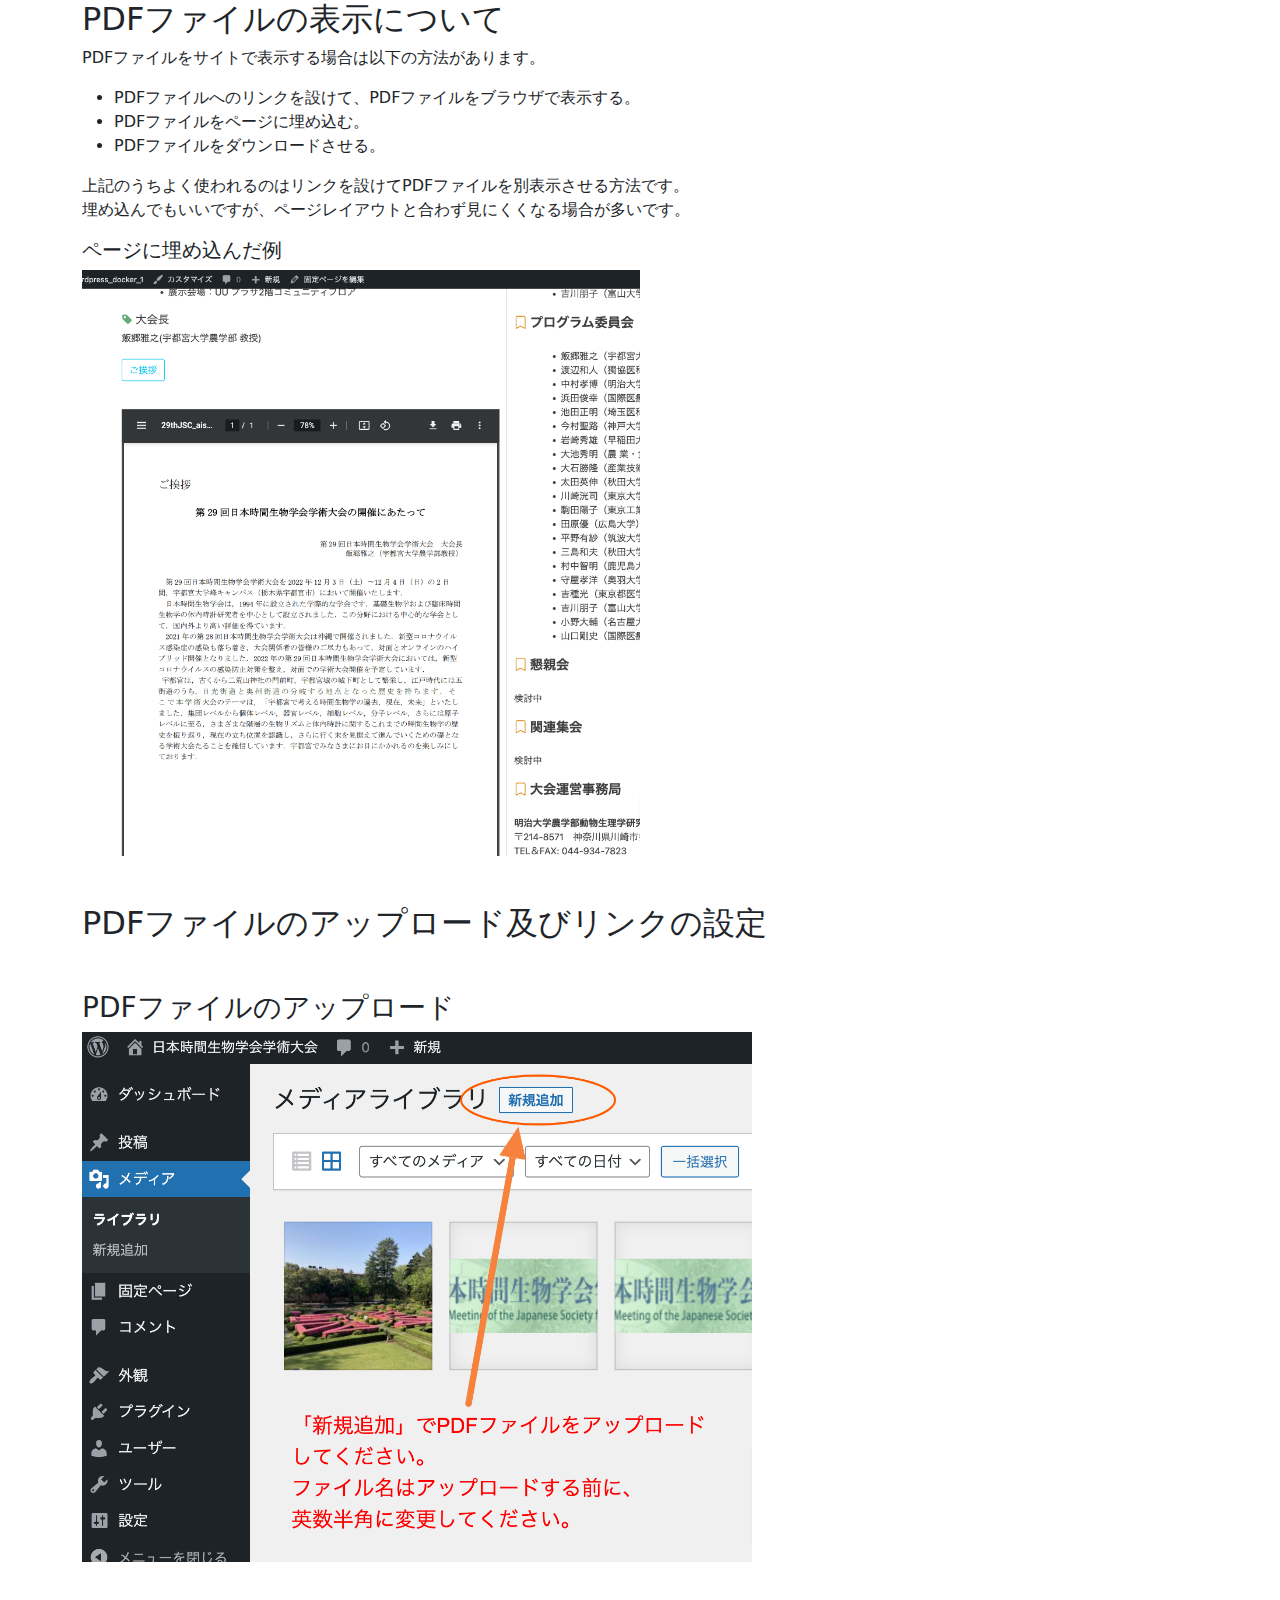
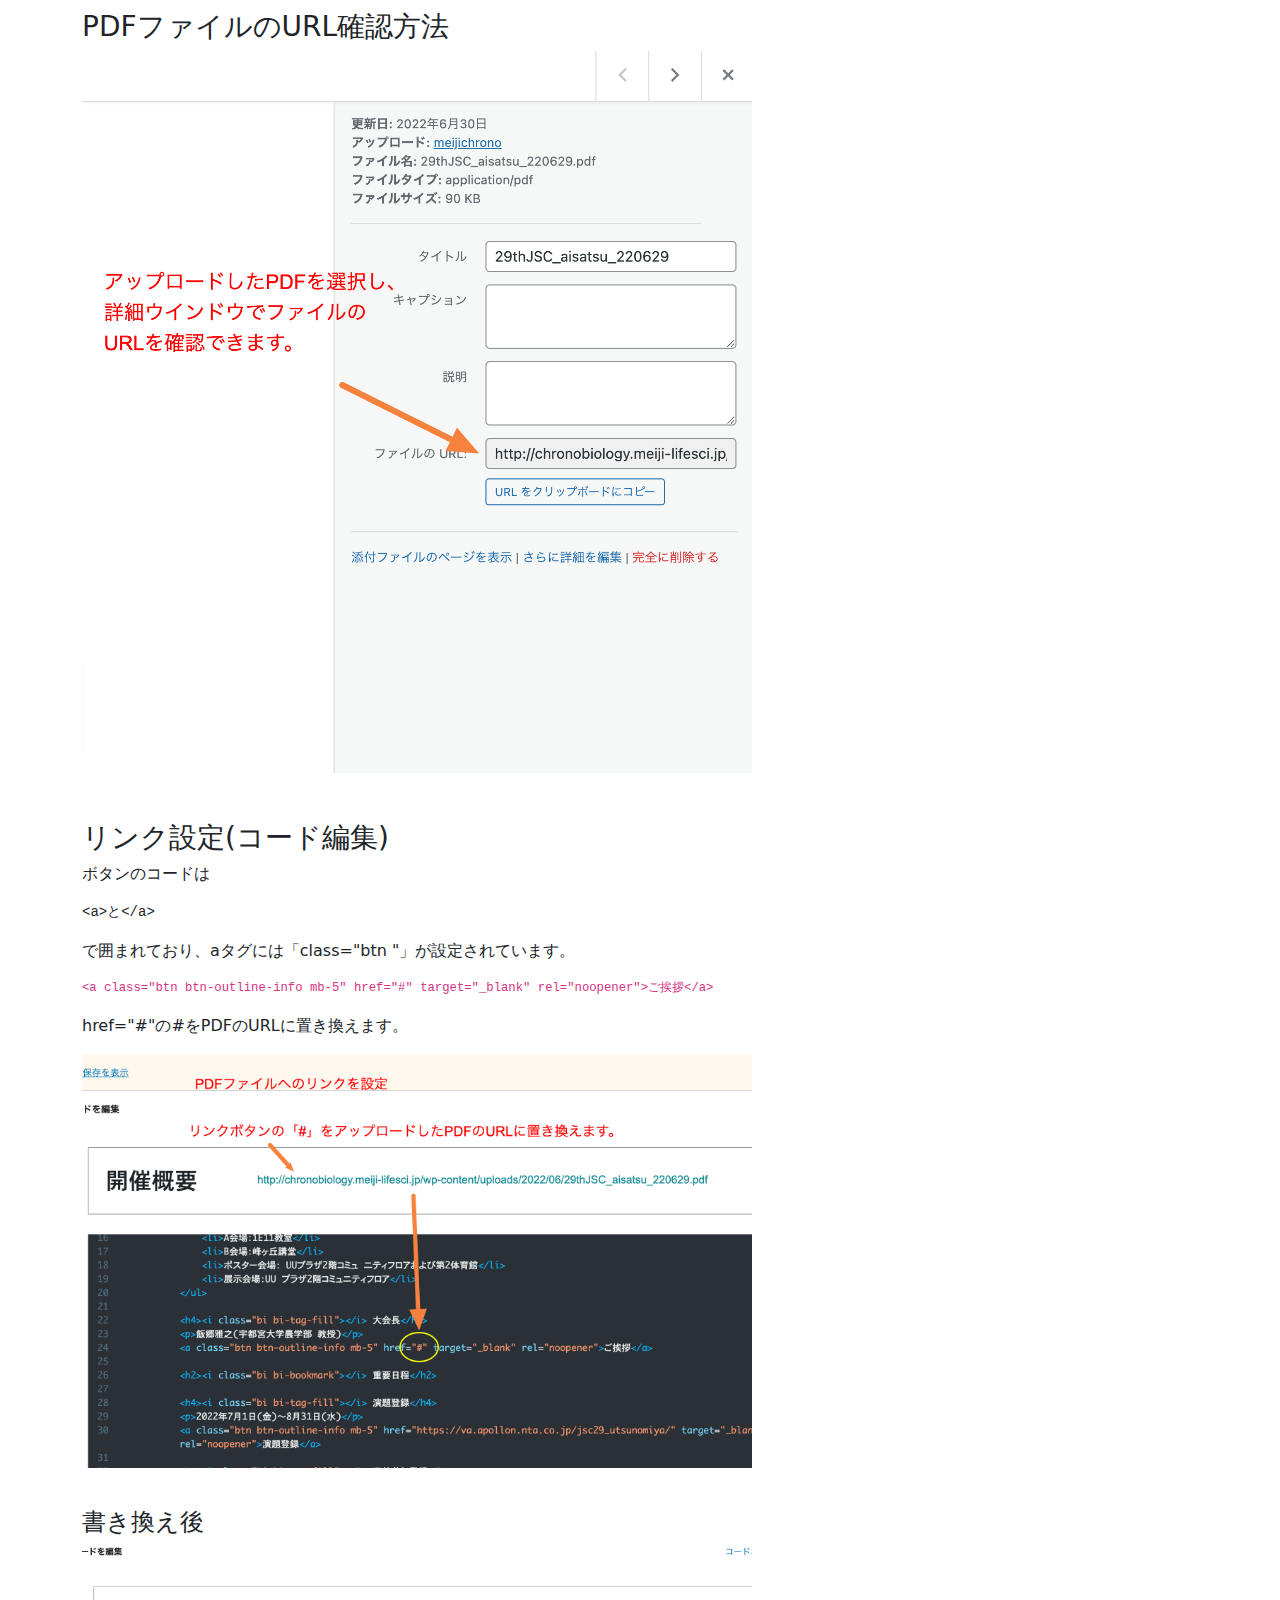
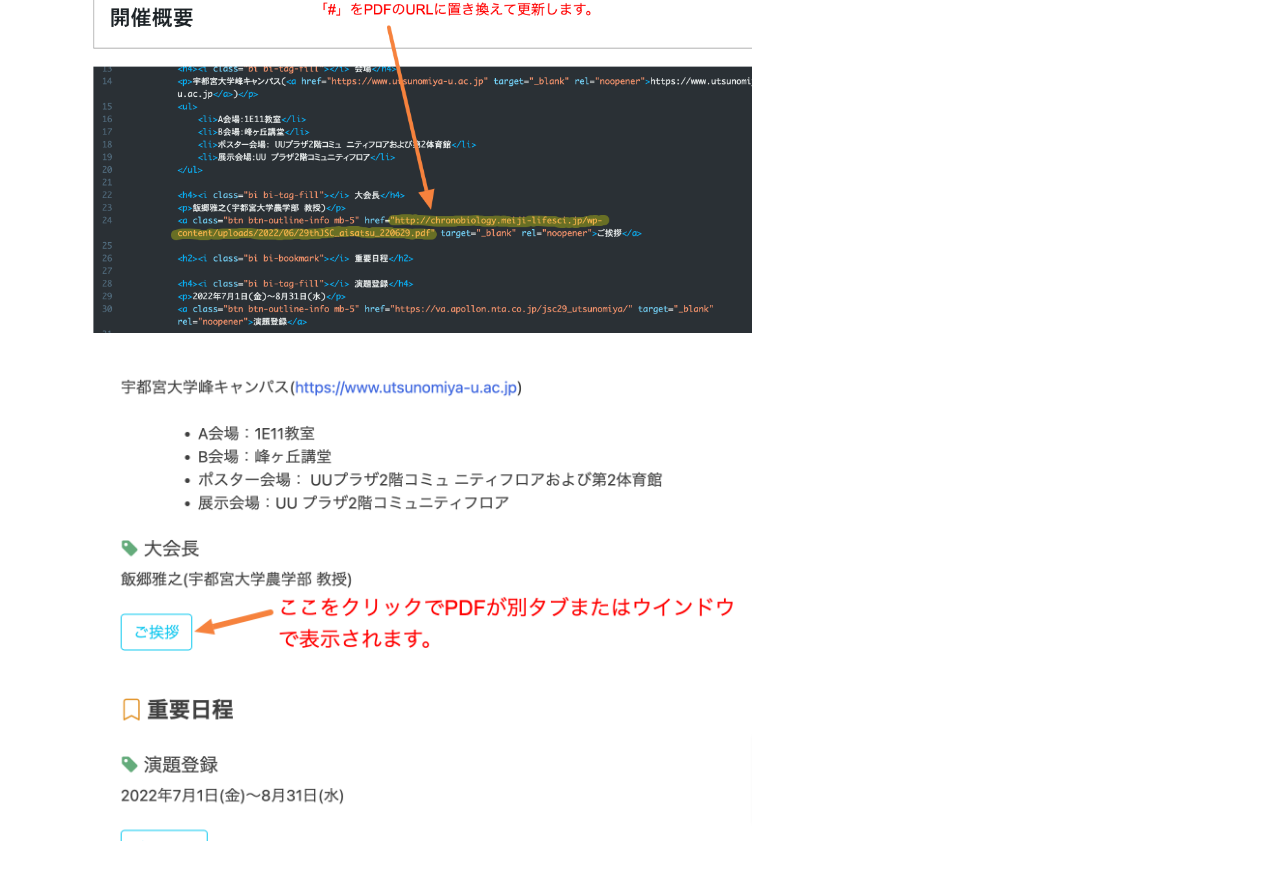
<file: index.html>
<!doctype html>
<html lang="ja">
<head>
    <meta charset="UTF-8">
    <meta name="viewport"
          content="width=device-width, user-scalable=no, initial-scale=1.0, maximum-scale=1.0, minimum-scale=1.0">
    <meta http-equiv="X-UA-Compatible" content="ie=edge">
    <link rel="stylesheet" href="css/bootstrap.min.css">
    <link rel="stylesheet" href="css/add.css">
    <title>Personal Site</title>
</head>
<body>
<div class="container">
    <h2>PDFファイルの表示について</h2>
    <p>
        PDFファイルをサイトで表示する場合は以下の方法があります。
    </p>
    <ul>
        <li>PDFファイルへのリンクを設けて、PDFファイルをブラウザで表示する。</li>
        <li>PDFファイルをページに埋め込む。</li>
        <li>PDFファイルをダウンロードさせる。</li>
    </ul>
    <p>
        上記のうちよく使われるのはリンクを設けてPDFファイルを別表示させる方法です。<br />
        埋め込んでもいいですが、ページレイアウトと合わず見にくくなる場合が多いです。
    </p>

    <section class="mb-5">
        <h5>ページに埋め込んだ例</h5>
        <img src="images/view_page_2.png" style="width: 50%" />
    </section>

    <h2 class="mb-5">PDFファイルのアップロード及びリンクの設定</h2>
    <section class="mb-5">
        <h3>PDFファイルのアップロード</h3>
        <div class="image_box">
            <img src="images/upload_pdf.png" />
        </div>
    </section>
    <section class="mb-5">
        <h3>PDFファイルのURL確認方法</h3>
        <div class="image_box">
            <img src="images/info_pdf.png" />
        </div>
    </section>
    <section class="mb-5">
        <h3>リンク設定(コード編集)</h3>
        <p>
            ボタンのコードは<pre>&lt;a&gt;と&lt;/a&gt;</pre>で囲まれており、aタグには「class="btn "」が設定されています。
        </p>
        <div>
            <code>
            <pre>&lt;a class="btn btn-outline-info mb-5" href="#" target="_blank" rel="noopener"&gt;ご挨拶&lt;/a&gt;</pre>
            </code>
        </div>
        <p>
            href="#"の#をPDFのURLに置き換えます。
        </p>
        <div class="image_box">
            <img src="images/edit_code_1.png" />
        </div>
        <h4>書き換え後</h4>
        <div class="image_box">
            <img src="images/edit_code_2.png" />
        </div>
        <div class="image_box">
            <img src="images/view_page_1.png" />
        </div>
    </section>

</div>
<script src="js/bootstrap.bundle.min.js" type="application/javascript"></script>

</body>
</html>
</file>
<file: css/add.css>
.image_box {
    margin-bottom: 40px;
}
.image_box img {
    width: 60%;
}
</file>
